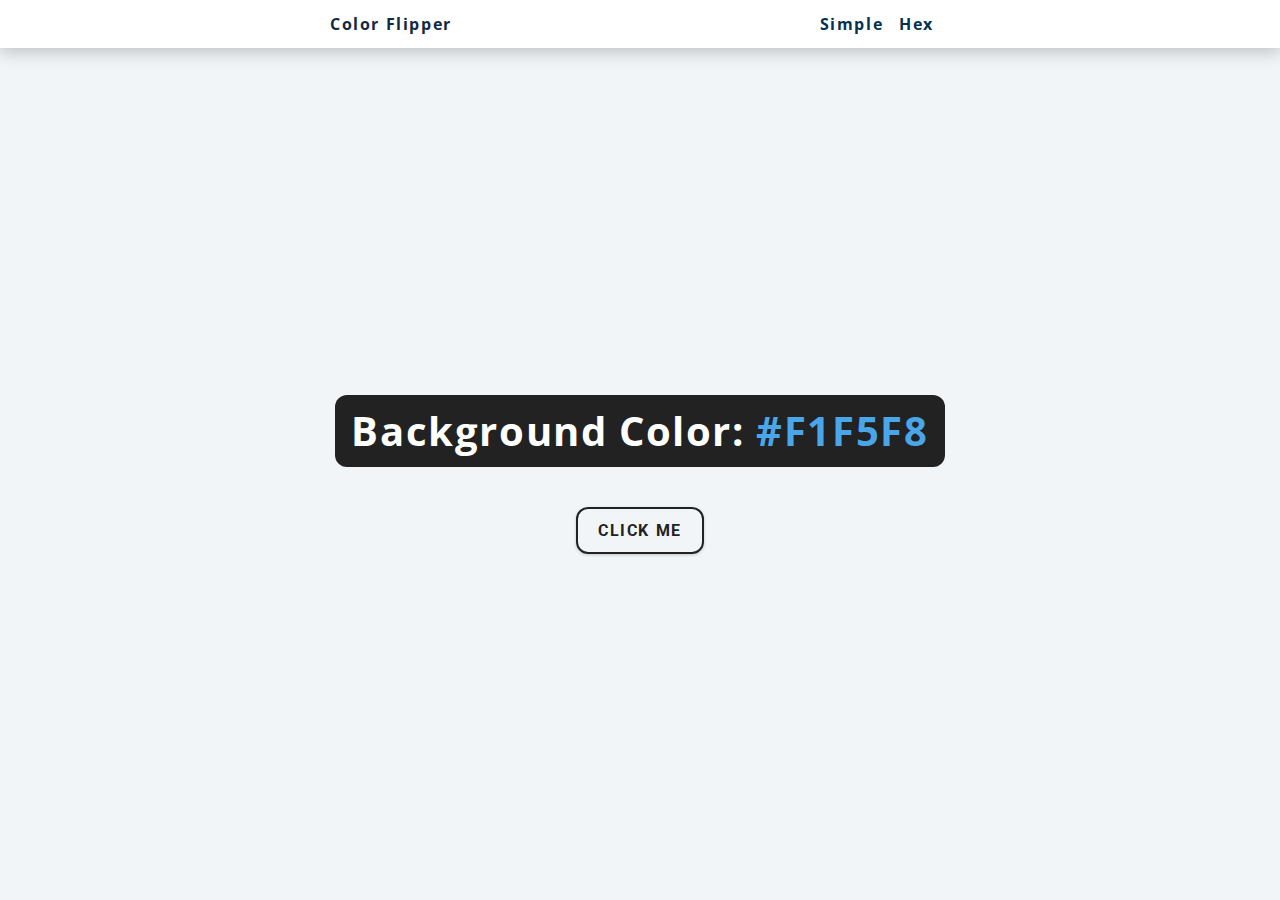
<file: index.html>
<!DOCTYPE html>
<html lang="en">
  <head>
    <meta charset="UTF-8" />
    <meta http-equiv="X-UA-Compatible" content="IE=edge" />
    <meta name="viewport" content="width=device-width, initial-scale=1.0" />
    <title>Color Flipper || Simple</title>
    <!-- styles -->
    <link rel="stylesheet" href="https://fonts.googleapis.com/css?family=Open+Sans|Roboto:400,700&display=swap">
    <link rel="stylesheet" href="styles/base.css" />
    <link rel="stylesheet" href="styles/styles.css" />
    <script src="scripts/app.js" defer></script>
  </head>
  <body>
    <nav>
      <div class="nav-center">
        <h4>color flipper</h4>
        <ul class="nav-links">
          <li>
            <a href="index.html">Simple</a>
          </li>
          <li>
            <a href="hex.html">Hex</a>
          </li>
        </ul>
      </div>
    </nav>
    <main>
      <div class="container">
        <h2>background color: <span class="color">
          #F1F5F8 
        </span></h2>
        <button class="btn btn-hero" id="btn">click me</button>
      </div>
    </main>
  </body>
</html>
</file>
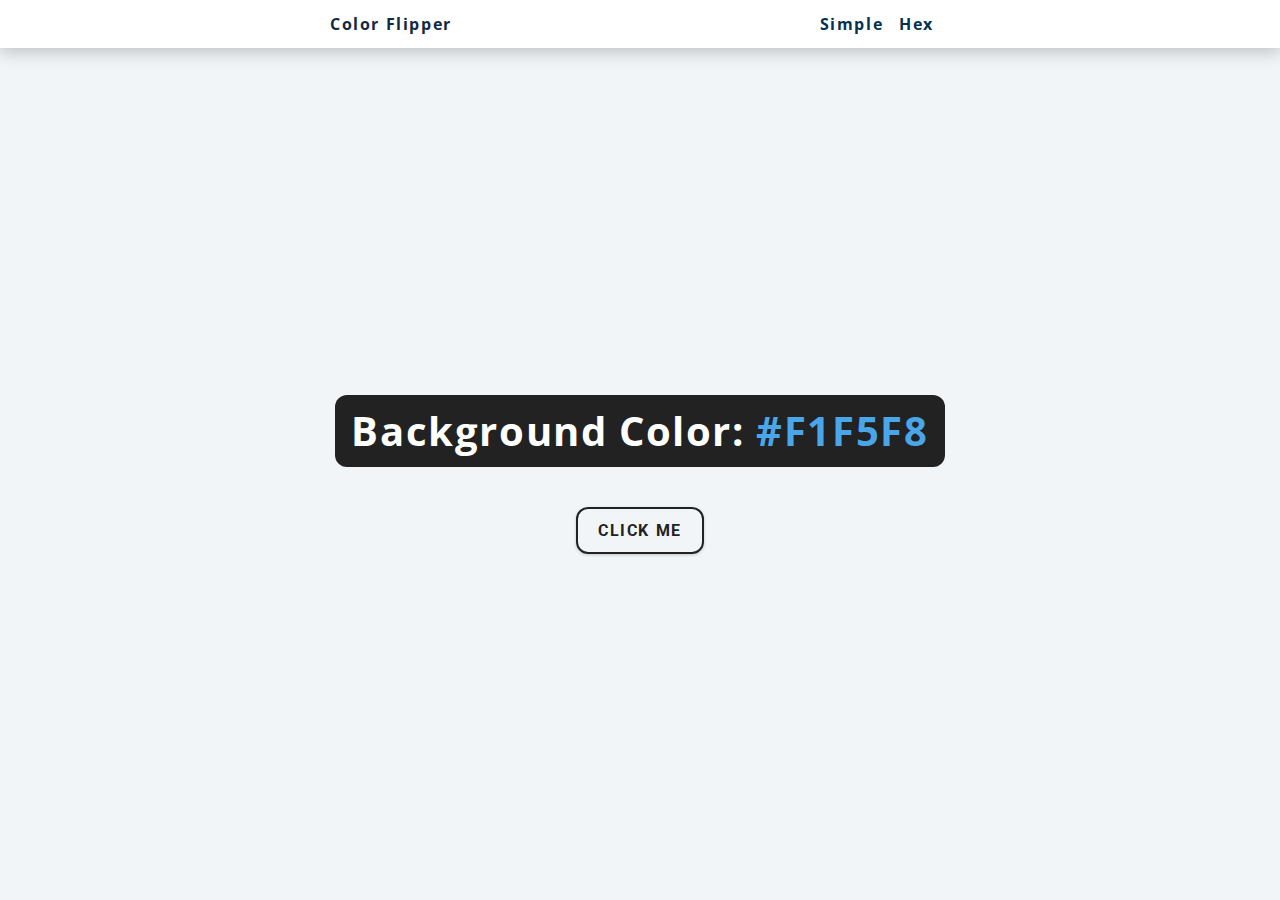
<file: hex.html>
<!DOCTYPE html>
<html lang="en">
  <head>
    <meta charset="UTF-8" />
    <meta http-equiv="X-UA-Compatible" content="IE=edge" />
    <meta name="viewport" content="width=device-width, initial-scale=1.0" />
    <title>Color Flipper || Hex</title>
    <!-- styles -->
    <link rel="stylesheet" href="https://fonts.googleapis.com/css?family=Open+Sans|Roboto:400,700&display=swap">
    <link rel="stylesheet" href="styles/base.css" />
    <link rel="stylesheet" href="styles/styles.css" />
    <script src="scripts/hex.js" defer></script>
  </head>
  <body>
    <nav>
      <div class="nav-center">
        <h4>color flipper</h4>
        <ul class="nav-links">
          <li>
            <a href="index.html">Simple</a>
          </li>
          <li>
            <a href="hex.html">Hex</a>
          </li>
        </ul>
      </div>
    </nav>
    <main>
      <div class="container">
        <h2>background color: <span class="color">
          #F1F5F8
        </span></h2>
        <button class="btn btn-hero" id="btn">click me</button>
      </div>
    </main>
  </body>
</html>
</file>
<file: styles/base.css>
* {
  margin: 0;
  padding: 0;
  box-sizing: border-box;
}

:root {
  --color-primary-1: rgb(6,50,81);
  --color-primary-2: rgb(73,166,233);

  --color-grey-1: rgb(16,42,66);
  --color-grey-2: rgb(241,245,248);

  --color-white: #fff;
  --color-black: #222;

  --font-family-primary: 'Roboto', sans-serif;
  --font-family-secondary: 'Open Sans', sans-serif;
  --transition: all 0.3s linear;
  --spacing: 0.1rem;
  --radius: 0.75rem;
  --light-shadow: 0 5px 15px rgba(0, 0, 0, 0.1);
  --dark-shadow: 0 5px 15px rgba(0, 0, 0, 0.2);
  --max-width: 1170px;
  --fixed-width: 620px;
}
</file>
<file: styles/styles.css>
body {
  font-family: var(--font-family-secondary);
  background-color: var(--color-grey-2);
  color: var(--color-grey-1);
  line-height: 1.5;
  font-size: 0.875rem;
}

ul {
  list-style-type: none;
}

a {
  text-decoration: none;
}

h2,
h4 {
  letter-spacing: var(--spacing);
  text-transform: capitalize;
  margin-bottom: 0.75rem;
  font-family: (--font-family-primary);
}

h2 {
  font-size: 2rem;
}

h4 {
  font-size: 0.875rem;
}

@media screen and (min-width: 800px) {
  h2 {
    font-size: 2.5rem;
  }

  h4 {
    font-size: 1rem;
  }

  h2,
  h4 {
    line-height: 1;
  }

  body {
    font-size: 1rem;
  }
}

main {
  min-height: calc(100vh - 3rem);
  display: grid;
  place-items: center;
}

nav {
  background-color: var(--color-white);
  height: 3rem;
  display: grid;
  align-items: center;
  box-shadow: var(--dark-shadow);
}

.nav-center {
  width: 90vw;
  max-width: var(--fixed-width);
  margin: 0 auto;
  display: flex;
  align-items: center;
  justify-content: space-between;
}

.nav-center h4 {
  margin-bottom: 0;
  color: var(color-primary-2);
}

.nav-links {
  display: flex;
}

nav a {
  text-transform: capitalize;
  font-weight: 700;
  font-size: 1rem;
  color: var(--color-primary-1);
  letter-spacing: var(--spacing);
  margin-right: 1rem;
}

nav a:hover {
  color: var(--color-primary-2);
}

.container {
  text-align: center;
}

.container h2 {
  background-color: var(--color-black);
  color: var(--color-white);
  padding: 1rem;
  border-radius: var(--radius);
  margin-bottom: 2.5rem;
}

.color {
  color: var(--color-primary-2);
}

.btn-hero {
  font-family: var(--font-family-primary);
  text-transform: uppercase;
  background: transparent;
  color: var(--color-black);
  letter-spacing: var(--spacing);
  display: inline-block;
  font-weight: 700;
  transition: var(--transition);
  border: 2px solid var(--color-black);
  cursor: pointer;
  box-shadow: 0 1px 3px rgba(0, 0, 0, 0.2);
  border-radius: var(--radius);
  font-size: 1rem;
  padding: 0.75rem 1.25rem;
}

.btn-hero:hover {
  color: var(--color-white);
  background: var(--color-black);
}
</file>
